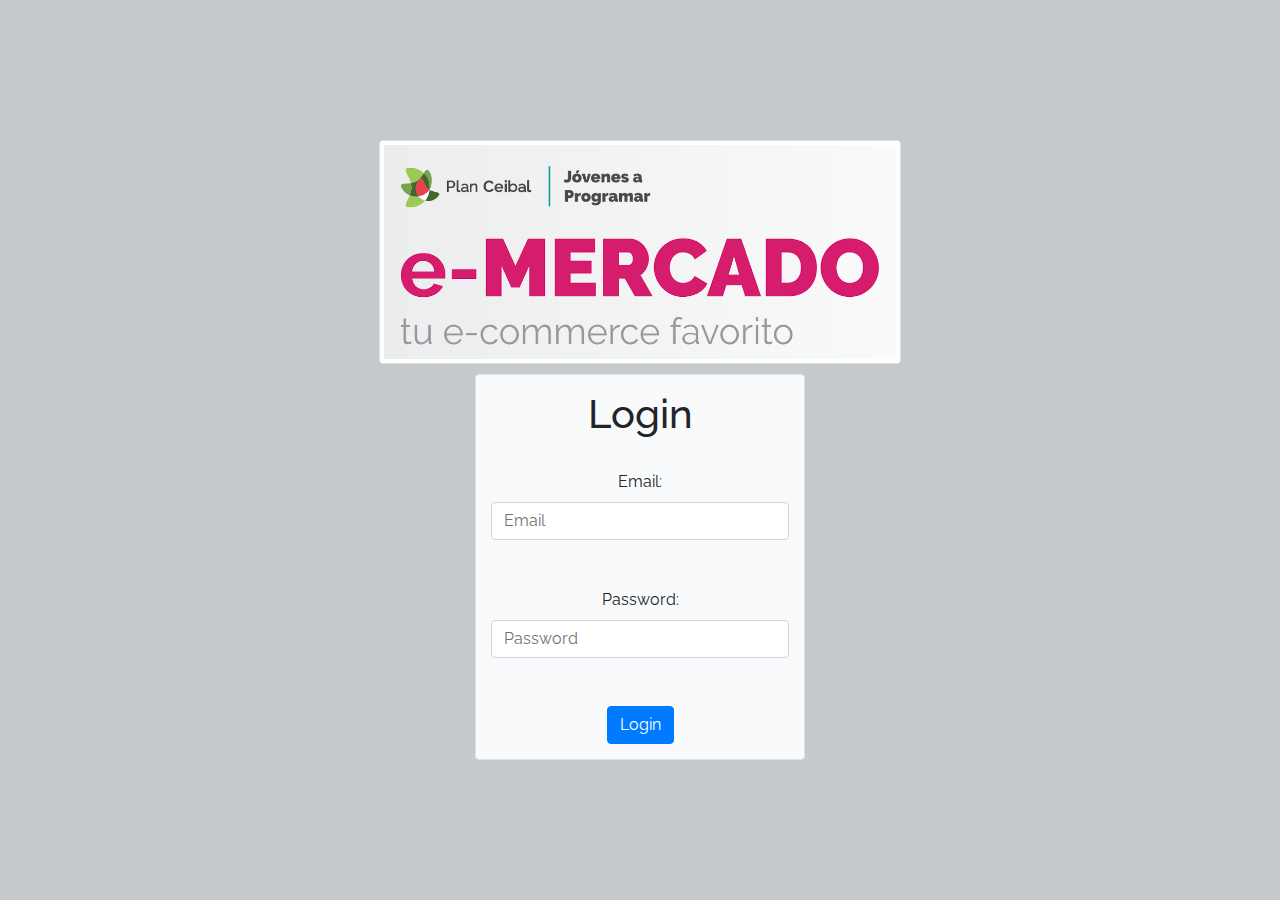
<file: index.html>
<!DOCTYPE html>
<!-- saved from url=(0049)https://getbootstrap.com/docs/4.3/examples/album/ -->
<html lang="en">

<head>
  <meta http-equiv="Content-Type" content="text/html; charset=UTF-8">
  <meta name="viewport" content="width=device-width, initial-scale=1, shrink-to-fit=no">
  <meta name="description" content="">
  <title>eMercado - Todo lo que busques está aquí</title>

  <link rel="canonical" href="https://getbootstrap.com/docs/4.3/examples/album/">
  <link href="https://fonts.googleapis.com/css?family=Raleway:300,300i,400,400i,700,700i,900,900i" rel="stylesheet">
  <!-- Bootstrap core CSS -->
  <link href="css/bootstrap.min.css" rel="stylesheet">
  <link href="css/styles.css" rel="stylesheet">
  <style>
    html,
    body {
      height: 100%;
    }

    body {
      display: -ms-flexbox;
      display: flex;
      -ms-flex-align: center;
      align-items: center;
      padding-top: 40px;
      padding-bottom: 40px;
      background-color: #c5cacc;
    }

    .signin {
      width: 50%;
      max-width: 330px;
      padding: 15px;
      margin: auto;
      background-color: #f9fafc;
    }

    img {
      width: 50%;
      margin: auto;
      margin-bottom: 10px;
    }
  </style>
</head>

<body class="text-center">
  <div class="container p-5">
    <img class="img-thumbnail" src="img/login.png">
    <div class="signin rounded img-thumbnail">

      <h1>Login</h1><br>

      <label for="inputEmail">Email:</label><br>
      <input type="email" class="form-control" id="inputEmail" placeholder="Email"><br><br>

      <label for="inputPassword">Password:</label><br>
      <input type="password" class="form-control" id="inputPassword" placeholder="Password"><br><br>

      <button class="btn btn-primary" id="submitBtn">Login</button>
    </div>
  </div>

  <script src="js/init.js"></script>
  <script src="js/login.js"></script>
</body>

</html>
</file>
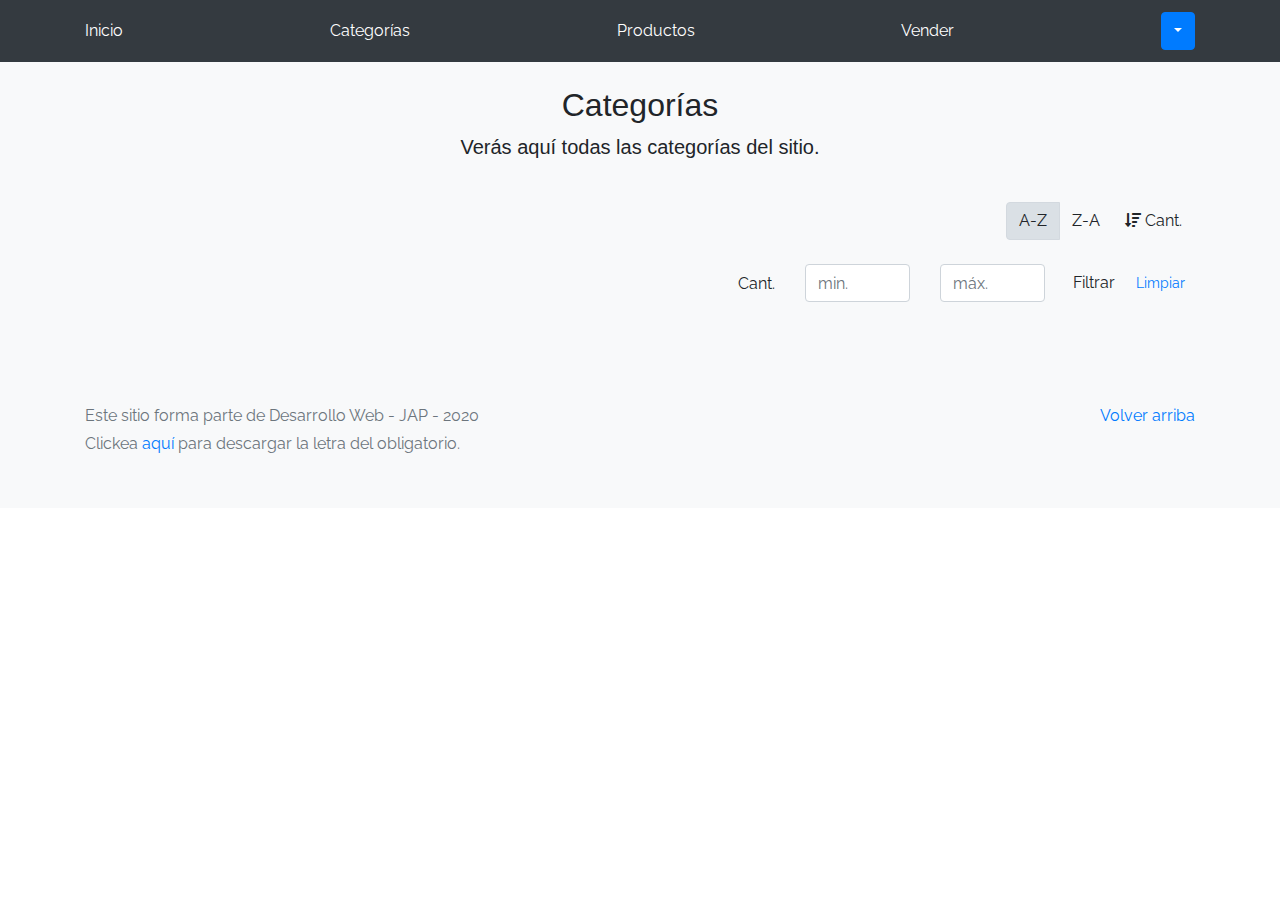
<file: categories.html>
<!DOCTYPE html>
<!-- saved from url=(0049)https://getbootstrap.com/docs/4.3/examples/album/ -->
<html lang="en">

<head>
  <meta http-equiv="Content-Type" content="text/html; charset=UTF-8">
  <meta name="viewport" content="width=device-width, initial-scale=1, shrink-to-fit=no">
  <meta name="description" content="">
  <title>eMercado - Todo lo que busques está aquí</title>

  <link rel="canonical" href="https://getbootstrap.com/docs/4.3/examples/album/">
  <link href="https://fonts.googleapis.com/css?family=Raleway:300,300i,400,400i,700,700i,900,900i" rel="stylesheet">
  <link href="css/font-awesome.min.css" rel="stylesheet">

  <link href="css/bootstrap.min.css" rel="stylesheet">
  <link href="css/styles.css" rel="stylesheet">
</head>

<body>
  <nav class="site-header sticky-top py-1 bg-dark">
    <div class="container d-flex flex-column flex-md-row justify-content-between align-items-center">
      <a class="py-2 d-none d-md-inline-block" href="start.html">Inicio</a>
      <a class="py-2 d-none d-md-inline-block" href="categories.html">Categorías</a>
      <a class="py-2 d-none d-md-inline-block" href="products.html">Productos</a>
      <a class="py-2 d-none d-md-inline-block" href="sell.html">Vender</a>
      <div class="dropdown py-2 d-none d-md-inline-block">
        <button class="btn btn-primary dropdown-toggle" type="button" id="user" data-toggle="dropdown"
          aria-haspopup="true" aria-expanded="false"></button>
        <div class="dropdown-menu" aria-labelledby="dropdownMenuButton">
          <a class="dropdown-item" href="cart.html">Mi carrito</a>
          <a class="dropdown-item" href="my-profile.html">Mi perfil</a>
          <a class="dropdown-item" href="index.html" id="logout">Cerrar sesión</a>
        </div>
      </div>
    </div>
  </nav>
  <main role="main" class="pb-5 bg-light">
    <div class="text-center p-4">
      <h2>Categorías</h2>
      <p class="lead">Verás aquí todas las categorías del sitio.</p>
    </div>
    <div class="container">
      <div class="row">
        <div class="col text-right">
          <div class="btn-group btn-group-toggle mb-4" data-toggle="buttons">
            <label class="btn btn-light active" id="sortAsc">
              <input type="radio" name="options" autocomplete="off" checked>A-Z
            </label>
            <label class="btn btn-light" id="sortDesc">
              <input type="radio" name="options" autocomplete="off">Z-A
            </label>
            <label class="btn btn-light" id="sortByCount">
              <input type="radio" name="options" autocomplete="off"><i class="fas fa-sort-amount-down mr-1"></i>Cant.
            </label>
          </div>
        </div>
      </div>
      <div class="row justify-content-end">
        <div class="col-md-6"></div>
        <div class="col-md-6 col-sm-12 mb-1 container">
          <div class="row container p-0 m-0">
            <div class="col">
              <p class="font-weight-normal text-right my-2">Cant.</p>
            </div>
            <div class="col">
              <input class="form-control" type="number" placeholder="min." id="rangeFilterCountMin">
            </div>
            <div class="col">
              <input class="form-control" type="number" placeholder="máx." id="rangeFilterCountMax">
            </div>
            <div class="col-3 p-0">
              <div class="btn-group" role="group">
                <button class="btn btn-light btn-block" id="rangeFilterCount">Filtrar</button>
                <button class="btn btn-link btn-sm" id="clearRangeFilter">Limpiar</button>
              </div>
            </div>
          </div>
        </div>
      </div>
      <div class="row">
        <div class="list-group" id="cat-list-container">
        </div>
      </div>
    </div>
  </main>
  <footer class="text-muted bg-light">
    <div class="container">
      <p class="float-right">
        <a href="#">Volver arriba</a>
      </p>
      <p>Este sitio forma parte de Desarrollo Web - JAP - 2020</p>
      <p>Clickea <a target="_blank" href="Letra.pdf">aquí</a> para descargar la letra del obligatorio.</p>
    </div>
  </footer>
  <div id="spinner-wrapper">
    <div class="lds-ring">
      <div></div>
      <div></div>
      <div></div>
      <div></div>
    </div>
  </div>
  <script src="js/jquery-3.4.1.min.js"></script>
  <script src="js/bootstrap.bundle.min.js"></script>
  <script src="js/init.js"></script>
  <script src="js/categories.js"></script>
</body>

</html>
</file>
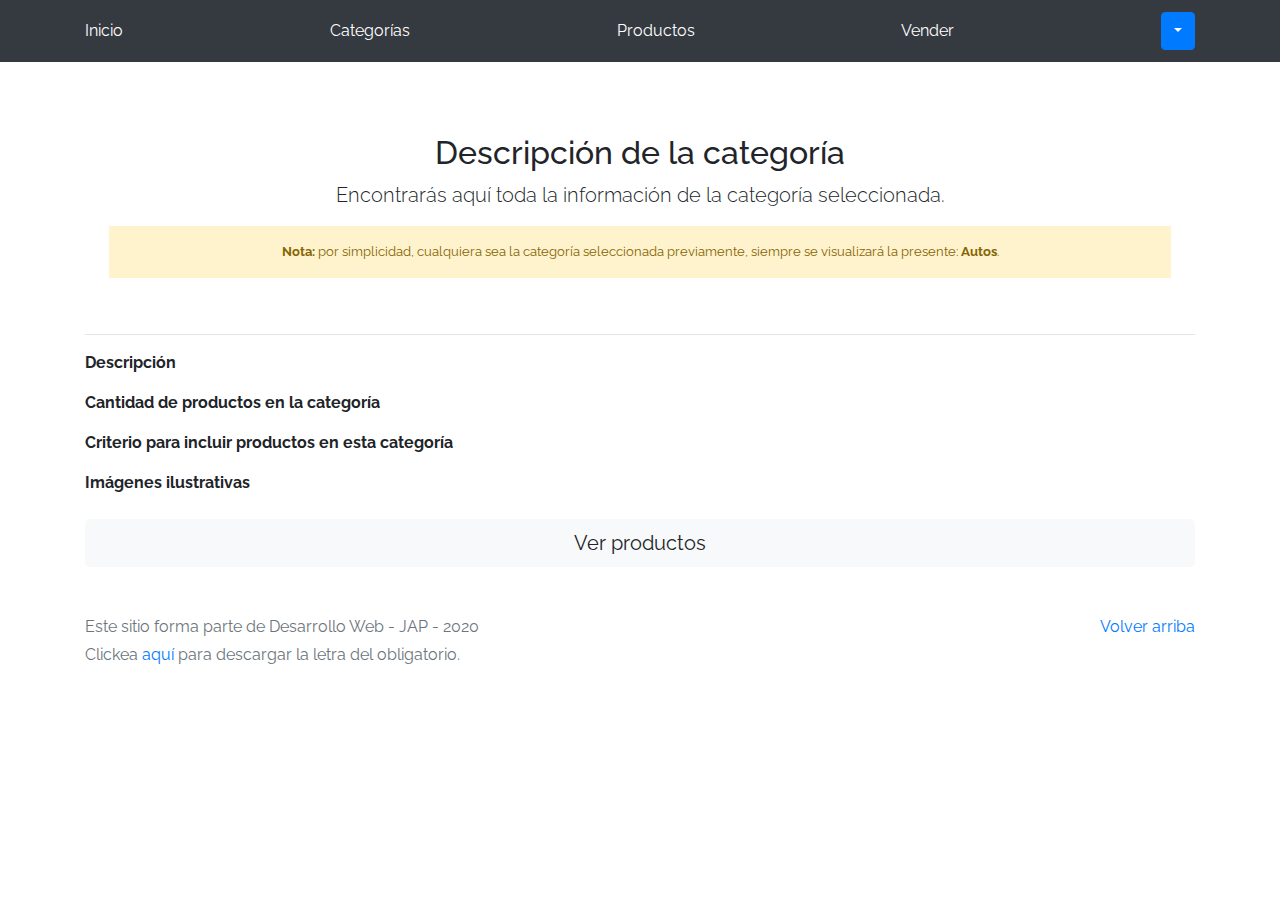
<file: category-info.html>
<!DOCTYPE html>
<!-- saved from url=(0049)https://getbootstrap.com/docs/4.3/examples/album/ -->
<html lang="en">

<head>
  <meta http-equiv="Content-Type" content="text/html; charset=UTF-8">
  <meta name="viewport" content="width=device-width, initial-scale=1, shrink-to-fit=no">
  <meta name="description" content="">
  <title>eMercado - Todo lo que busques está aquí</title>

  <link rel="canonical" href="https://getbootstrap.com/docs/4.3/examples/album/">
  <link href="https://fonts.googleapis.com/css?family=Raleway:300,300i,400,400i,700,700i,900,900i" rel="stylesheet">
  <link href="css/font-awesome.min.css" rel="stylesheet">
  <!-- Bootstrap core CSS -->
  <link href="css/bootstrap.min.css" rel="stylesheet">
  <link href="css/styles.css" rel="stylesheet">
</head>

<body>
  <nav class="site-header sticky-top py-1 bg-dark">
    <div class="container d-flex flex-column flex-md-row justify-content-between align-items-center">
      <a class="py-2 d-none d-md-inline-block" href="start.html">Inicio</a>
      <a class="py-2 d-none d-md-inline-block" href="categories.html">Categorías</a>
      <a class="py-2 d-none d-md-inline-block" href="products.html">Productos</a>
      <a class="py-2 d-none d-md-inline-block" href="sell.html">Vender</a>
      <div class="dropdown py-2 d-none d-md-inline-block">
        <button class="btn btn-primary dropdown-toggle" type="button" id="user" data-toggle="dropdown" aria-haspopup="true" aria-expanded="false"></button>
        <div class="dropdown-menu" aria-labelledby="dropdownMenuButton">
          <a class="dropdown-item" href="cart.html">Mi carrito</a>
          <a class="dropdown-item" href="my-profile.html">Mi perfil</a>
          <a class="dropdown-item" href="index.html" id="logout">Cerrar sesión</a>
        </div>
      </div>
    </div>
  </nav>
  <main role="main">
    <div class="container mt-5">
      <div class="text-center p-4">
        <h2>Descripción de la categoría</h2>
        <p class="lead">Encontrarás aquí toda la información de la categoría seleccionada.</p>
        <p class="small alert-warning py-3"><strong>Nota: </strong>por simplicidad, cualquiera sea la categoría
          seleccionada previamente, siempre se visualizará la presente: <strong>Autos</strong>.</p>
      </div>
      <h3 id="categoryName"></h3>
      <hr class="my-3">
      <dl>
        <dt>Descripción</dt>
        <dd>
          <p id="categoryDescription"></p>
        </dd>

        <dt>Cantidad de productos en la categoría</dt>
        <dd>
          <p id="productCount"></p>
        </dd>

        <dt>Criterio para incluir productos en esta categoría</dt>
        <dd>
          <p id="productCriteria"></p>
        </dd>

        <dt>Imágenes ilustrativas</dt>
        <dd>
          <div class="row text-center text-lg-left pt-2" id="productImagesGallery">
          </div>
        </dd>
      </dl>
      <a type="button" class="btn btn-light btn-lg btn-block" href="products.html">Ver productos</a>
    </div>
  </main>
  <footer class="text-muted">
    <div class="container">
      <p class="float-right">
        <a href="#">Volver arriba</a>
      </p>
      <p>Este sitio forma parte de Desarrollo Web - JAP - 2020</p>
      <p>Clickea <a target="_blank" href="Letra.pdf">aquí</a> para descargar la letra del obligatorio.</p>
    </div>
  </footer>
  <div id="spinner-wrapper">
    <div class="lds-ring">
      <div></div>
      <div></div>
      <div></div>
      <div></div>
    </div>
  </div>
  <script src="js/jquery-3.4.1.min.js"></script>
  <script src="js/bootstrap.bundle.min.js"></script>
  <script src="js/init.js"></script>
  <script src="js/category-info.js"></script>
</body>

</html>
</file>
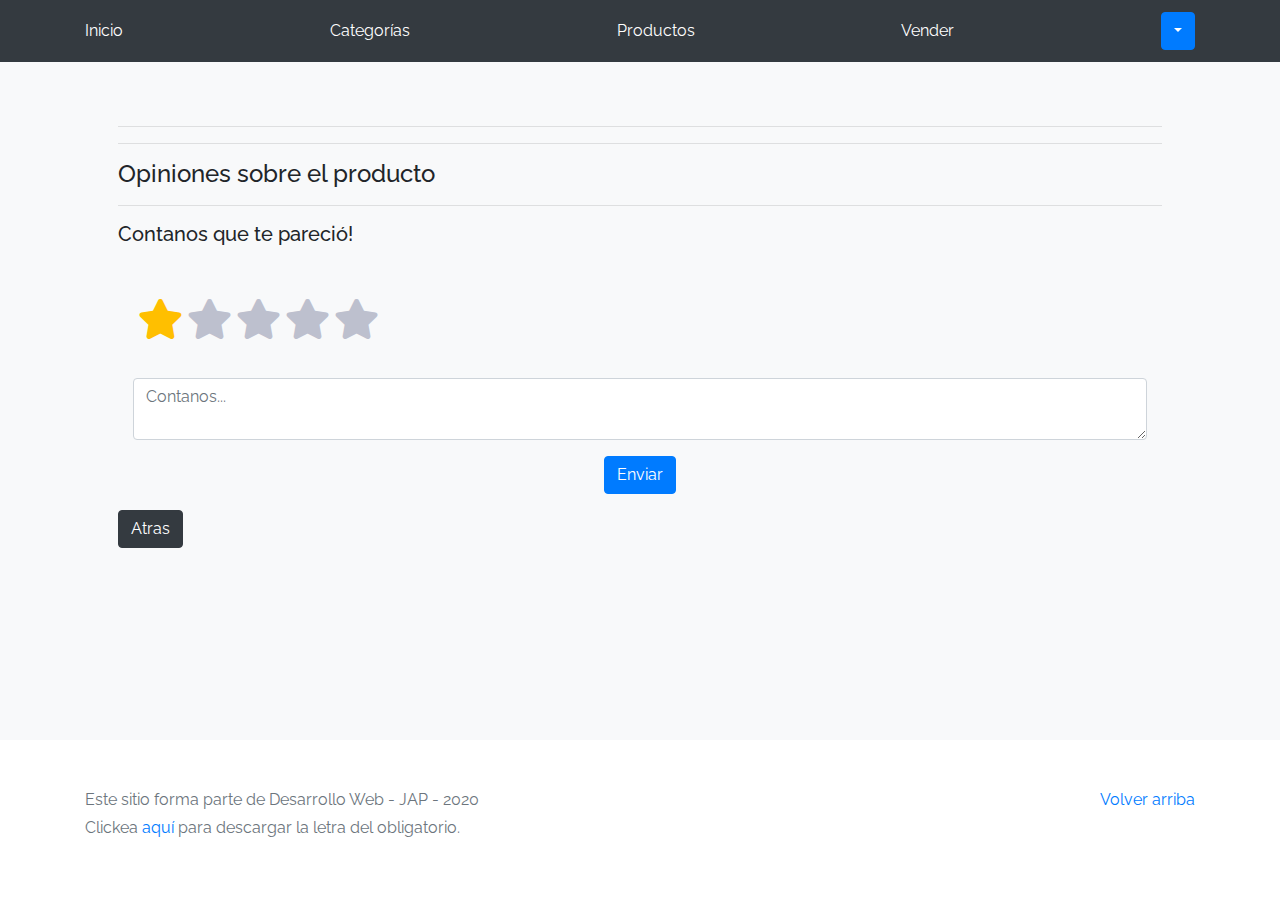
<file: product-info.html>
<!DOCTYPE html>
<!-- saved from url=(0049)https://getbootstrap.com/docs/4.3/examples/album/ -->
<html lang="en">

<head>
  <meta http-equiv="Content-Type" content="text/html; charset=UTF-8">
  <meta name="viewport" content="width=device-width, initial-scale=1, shrink-to-fit=no">
  <meta name="description" content="">
  <title>eMercado - Todo lo que busques está aquí</title>

  <link rel="canonical" href="https://getbootstrap.com/docs/4.3/examples/album/">
  <link href="https://fonts.googleapis.com/css?family=Raleway:300,300i,400,400i,700,700i,900,900i" rel="stylesheet">
  <link href="css/font-awesome.min.css" rel="stylesheet">
  <link href="css/bootstrap.min.css" rel="stylesheet">
  <link href="css/styles.css" rel="stylesheet">
</head>

<body>
  <nav class="site-header sticky-top py-1 bg-dark">
    <div class="container d-flex flex-column flex-md-row justify-content-between align-items-center">
      <a class="py-2 d-none d-md-inline-block" href="start.html">Inicio</a>
      <a class="py-2 d-none d-md-inline-block" href="categories.html">Categorías</a>
      <a class="py-2 d-none d-md-inline-block" href="products.html">Productos</a>
      <a class="py-2 d-none d-md-inline-block" href="sell.html">Vender</a>
      <div class="dropdown py-2 d-none d-md-inline-block">
        <button class="btn btn-primary dropdown-toggle" type="button" id="user" data-toggle="dropdown" aria-haspopup="true" aria-expanded="false"></button>
        <div class="dropdown-menu" aria-labelledby="dropdownMenuButton">
          <a class="dropdown-item" href="cart.html">Mi carrito</a>
          <a class="dropdown-item" href="my-profile.html">Mi perfil</a>
          <a class="dropdown-item" href="index.html" id="logout">Cerrar sesión</a>
        </div>
      </div>
    </div>
  </nav>
  <main role="main" class="pb-5 bg-light">
    <div class="verProducto container p-5">
      <div id="contenido"></div>
      <hr>
      <div id="imagenes" class="img"></div>
      <hr>
      <div id="comentarios">
        <h4>Opiniones sobre el producto</h4>
      </div>
      <hr>
      <div id="nuevoCommentario">
        <h5 class="mb-4">Contanos que te pareció!</h5>
        <div class="star-rating">
          <input id="star-5" type="radio" name="rating" value="5" />
          <label for="star-5" title="5 stars">
            <i class="active fa fa-star"></i>
          </label>
          <input id="star-4" type="radio" name="rating" value="4" />
          <label for="star-4" title="4 stars">
            <i class="active fa fa-star"></i>
          </label>
          <input id="star-3" type="radio" name="rating" value="3" />
          <label for="star-3" title="3 stars">
            <i class="active fa fa-star"></i>
          </label>
          <input id="star-2" type="radio" name="rating" value="2" />
          <label for="star-2" title="2 stars">
            <i class="active fa fa-star"></i>
          </label>
          <input id="star-1" type="radio" name="rating" value="1" checked />
          <label for="star-1" title="1 star">
            <i class="active fa fa-star"></i>
          </label>
        </div>
        <div class="col-lg-12">
          <textarea type="text" class="form-control mb-3" placeholder="Contanos..."
            id="nuevoComentarioTextoID"></textarea>
        </div>
        <div class="text-center">
          <button class="btn btn-primary mb-3" type="submit" id="enviarNuevoComentario">Enviar</button>
        </div>
      </div>
      <a class="btn btn-dark" href="products.html">Atras</a>
    </div>
    <div id="productosRelacionados" class="container p-5">

    </div>
  </main>
  <footer class="text-muted">
    <div class="container">
      <p class="float-right">
        <a href="#">Volver arriba</a>
      </p>
      <p>Este sitio forma parte de Desarrollo Web - JAP - 2020</p>
      <p>Clickea <a target="_blank" href="Letra.pdf">aquí</a> para descargar la letra del obligatorio.</p>
    </div>
  </footer>
  <div id="spinner-wrapper">
    <div class="lds-ring">
      <div></div>
      <div></div>
      <div></div>
      <div></div>
    </div>
  </div>
  <script src="js/jquery-3.4.1.min.js"></script>
  <script src="js/bootstrap.bundle.min.js"></script>
  <script src="js/init.js"></script>
  <script src="js/product-info.js"></script>
</body>

</html>
</file>
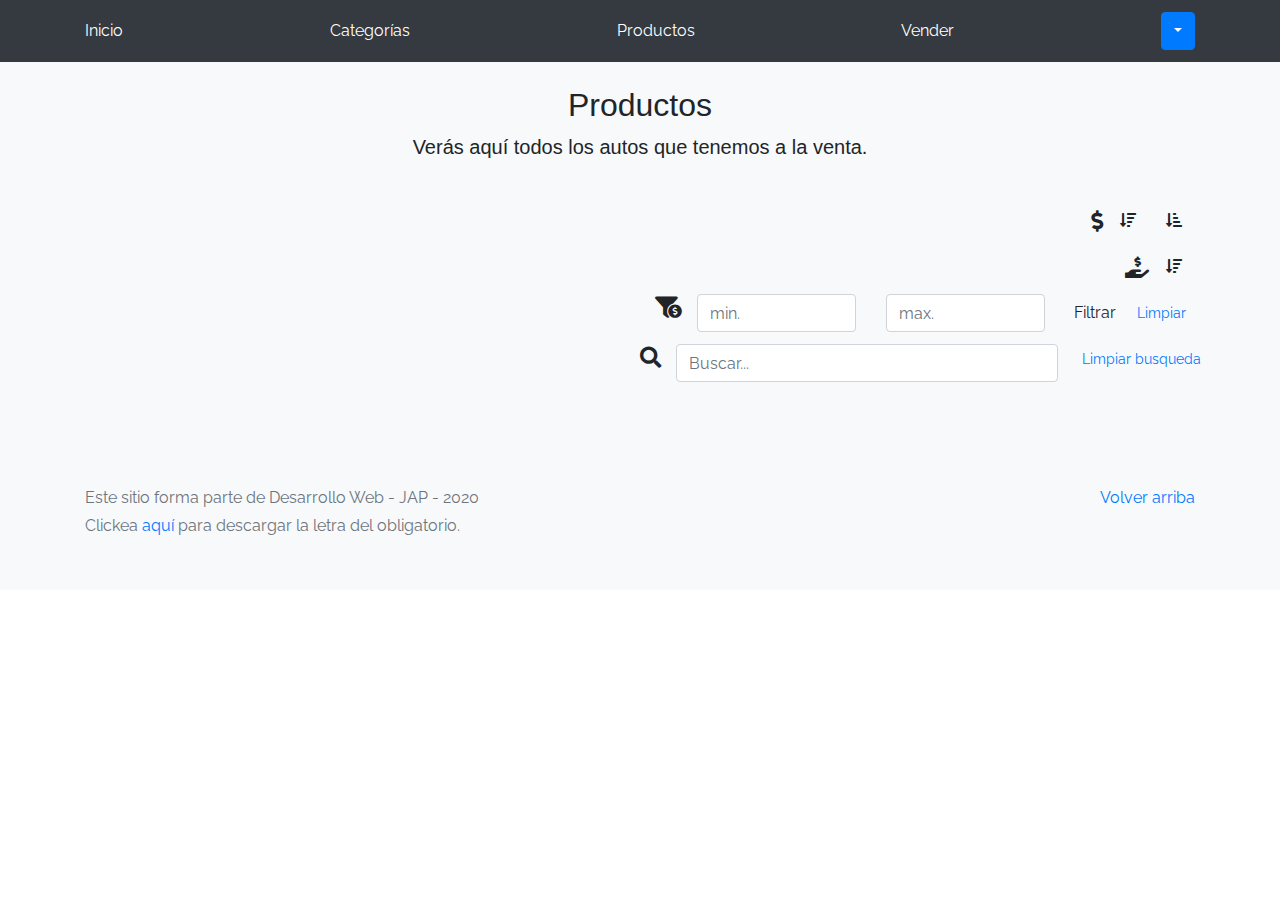
<file: products.html>
<!DOCTYPE html>
<!-- saved from url=(0049)https://getbootstrap.com/docs/4.3/examples/album/ -->
<html lang="en">

<head>
  <meta http-equiv="Content-Type" content="text/html; charset=UTF-8">
  <meta name="viewport" content="width=device-width, initial-scale=1, shrink-to-fit=no">
  <meta name="description" content="">
  <title>eMercado - Todo lo que busques está aquí</title>

  <link rel="canonical" href="https://getbootstrap.com/docs/4.3/examples/album/">
  <link href="https://fonts.googleapis.com/css?family=Raleway:300,300i,400,400i,700,700i,900,900i" rel="stylesheet">
  <link href="css/font-awesome.min.css" rel="stylesheet">
  <link href="css/bootstrap.min.css" rel="stylesheet">
  <link href="css/styles.css" rel="stylesheet">
</head>

<body>
  <nav class="site-header sticky-top py-1 bg-dark">
    <div class="container d-flex flex-column flex-md-row justify-content-between align-items-center">
      <a class="py-2 d-none d-md-inline-block" href="start.html">Inicio</a>
      <a class="py-2 d-none d-md-inline-block" href="categories.html">Categorías</a>
      <a class="py-2 d-none d-md-inline-block" href="products.html">Productos</a>
      <a class="py-2 d-none d-md-inline-block" href="sell.html">Vender</a>
      <div class="dropdown py-2 d-none d-md-inline-block">
        <button class="btn btn-primary dropdown-toggle" type="button" id="user" data-toggle="dropdown" aria-haspopup="true" aria-expanded="false"></button>
        <div class="dropdown-menu" aria-labelledby="dropdownMenuButton">
          <a class="dropdown-item" href="cart.html">Mi carrito</a>
          <a class="dropdown-item" href="my-profile.html">Mi perfil</a>
          <a class="dropdown-item" href="index.html" id="logout">Cerrar sesión</a>
        </div>
      </div>
    </div>
  </nav>
  <main role="main" class="pb-5 bg-light">
    <div class="text-center p-4">
      <h2>Productos</h2>
      <p class="lead">Verás aquí todos los autos que tenemos a la venta.</p>
    </div>
    <div class="container">
      <div class="row mb-2">
        <div class="col text-right">
          <i class="fas fa-dollar-sign fa-lg" title="Ordenar por precio" style=" vertical-align: middle;"></i>
          <button class="btn btn-light" id="sortPreDesc"><i class="fas fa-sort-amount-down"></i></button>
          <button class="btn btn-light" id="sortPreAsc"><i class="fas fa-sort-amount-down-alt"></i></button>
        </div>
      </div>

      <div class="row mb-2">
        <div class="col text-right">
          <i class="fas fa-hand-holding-usd fa-lg" title="Ordenar por vendidos" style=" vertical-align: middle;"></i>
          <button class="btn btn-light" id="sortReleDesc"><i class="fas fa-sort-amount-down"></i></button>
        </div>
      </div>

      <div class="row mb-2">
        <div class="col-md-6">

        </div>
        <div class="col-md-6 col-sm-12 mb-1 container">
          <div class="row container p-0 m-0 text-right">
            <div>
              <i class="fas fa-funnel-dollar fa-lg" title="Filtrar por precio" style=" vertical-align: middle;"></i>
            </div>
            <div class="col">
              <input type="number" class="form-control" placeholder="min." id="rango-min">
            </div>
            <div class="col">
              <input type="number" class="form-control" placeholder="max." id="rango-max">
            </div>
            <div class="col-3 p-0">
              <div class="btn-group" role="group">
                <button class="btn btn-light btn-block" id="filtrar">Filtrar</button>
                <button class="btn btn-link btn-sm" id="limpiar">Limpiar</button>
              </div>
            </div>
          </div>
        </div>
      </div>

      <div class="row mb-2 text-right">
        <div class="col-md-6">
        </div>
        <div>
          <i class="fas fa-search fa-lg" title="Buscar" style=" vertical-align: middle;"></i>
        </div>
        <div class="col">
          <input type="text" class="form-control" placeholder="Buscar..." id="buscador">
        </div>
        <div>
          <button class="btn btn-link btn-sm" id="limpBusc">Limpiar busqueda</button>
        </div>
      </div>

      <div class="row">
        <div id="productsDiv" class="list-group"></div>
      </div>

  </main>
  <footer class="text-muted bg-light">
    <div class="container">
      <p class="float-right">
        <a href="#">Volver arriba</a>
      </p>
      <p>Este sitio forma parte de Desarrollo Web - JAP - 2020</p>
      <p>Clickea <a target="_blank" href="Letra.pdf">aquí</a> para descargar la letra del obligatorio.</p>
    </div>
  </footer>
  <div id="spinner-wrapper">
    <div class="lds-ring">
      <div></div>
      <div></div>
      <div></div>
      <div></div>
    </div>
  </div>
  <script src="js/jquery-3.4.1.min.js"></script>
  <script src="js/bootstrap.bundle.min.js"></script>
  <script src="js/init.js"></script>
  <script src="js/products.js"></script>
</body>

</html>
</file>
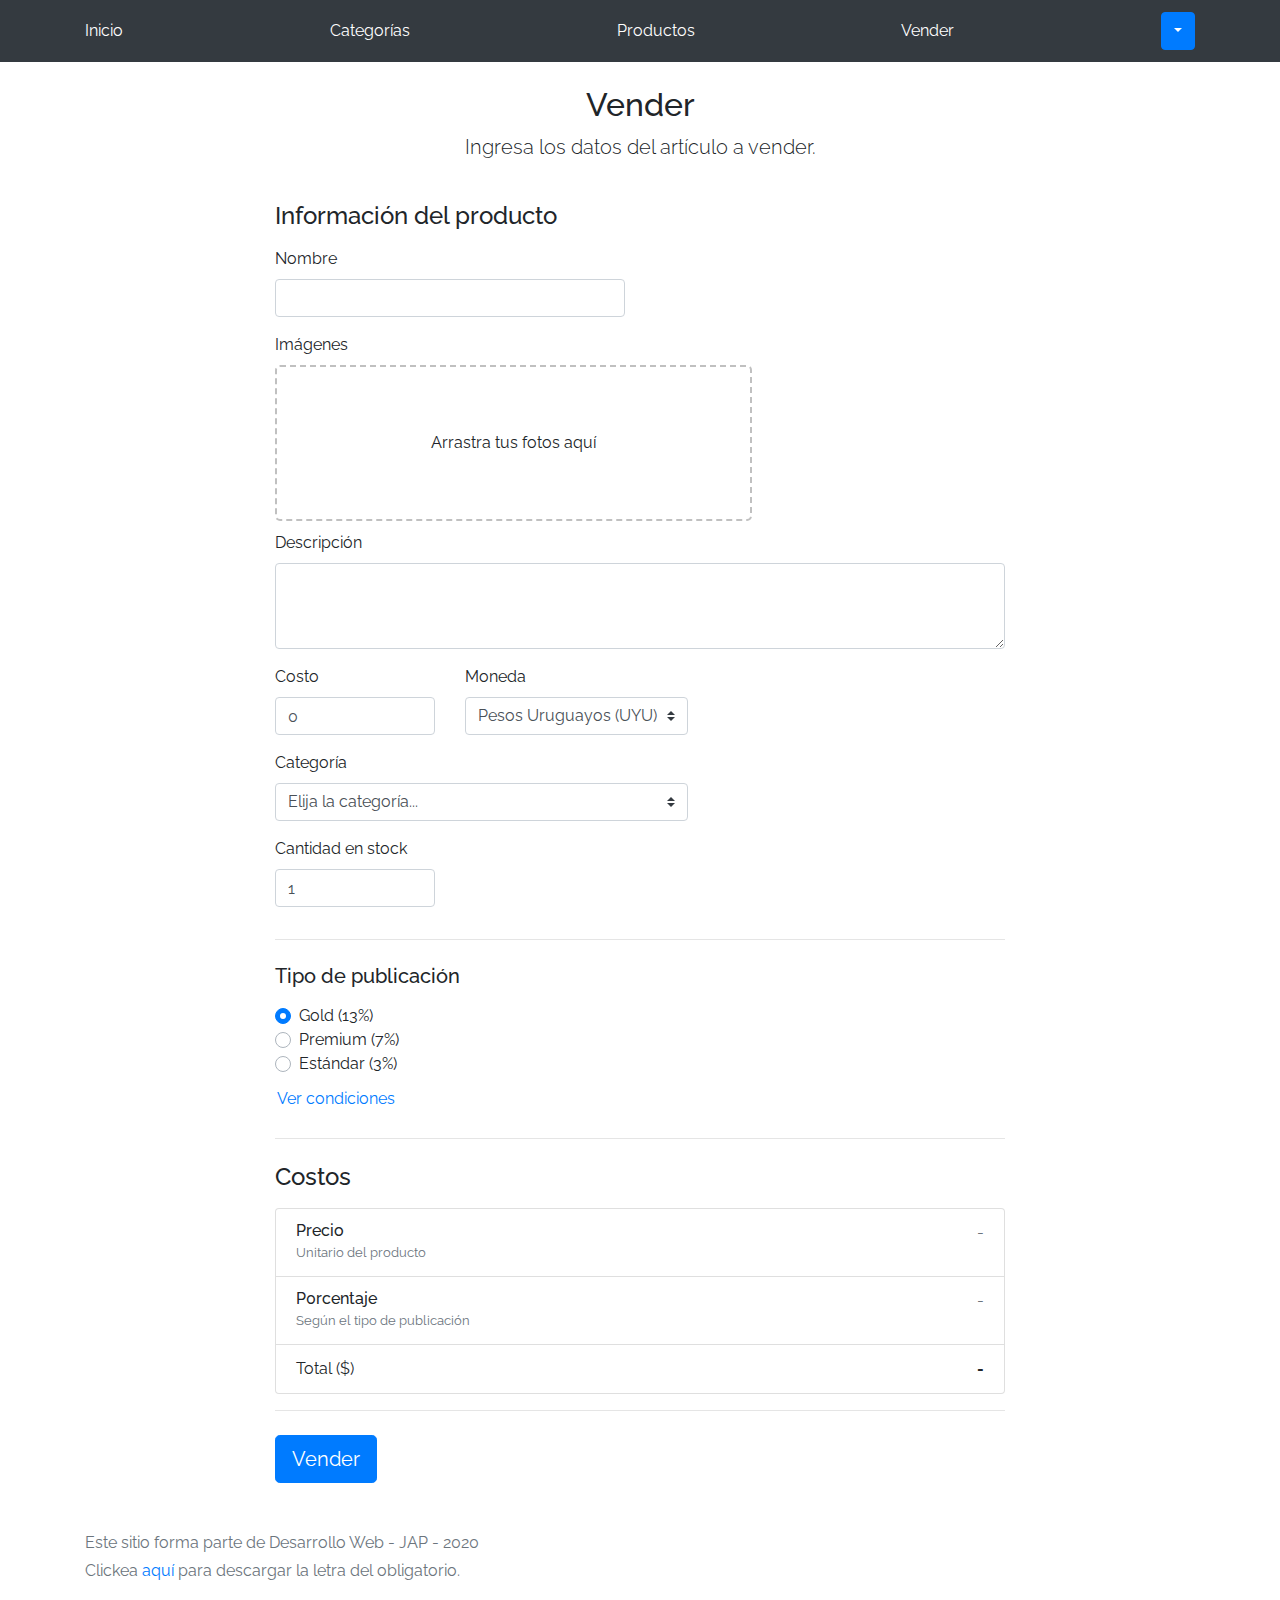
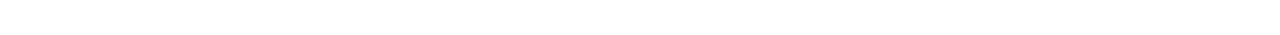
<file: sell.html>
<!DOCTYPE html>
<!-- saved from url=(0049)https://getbootstrap.com/docs/4.3/examples/album/ -->
<html lang="en"><head><meta http-equiv="Content-Type" content="text/html; charset=UTF-8">
    
    <meta name="viewport" content="width=device-width, initial-scale=1, shrink-to-fit=no">
    <meta name="description" content="">
    <title>eMercado - Todo lo que busques está aquí</title>

    <link rel="canonical" href="https://getbootstrap.com/docs/4.3/examples/album/">
    <link href="https://fonts.googleapis.com/css?family=Raleway:300,300i,400,400i,700,700i,900,900i" rel="stylesheet">
    <link href="css/font-awesome.min.css" rel="stylesheet">

    <style>
      .bd-placeholder-img {
        font-size: 1.125rem;
        text-anchor: middle;
        -webkit-user-select: none;
        -moz-user-select: none;
        -ms-user-select: none;
        user-select: none;
      }

      @media (min-width: 768px) {
        .bd-placeholder-img-lg {
          font-size: 3.5rem;
        }
      }
    </style>
    <link href="css/bootstrap.min.css" rel="stylesheet">
    <link href="css/styles.css" rel="stylesheet">
    <link href="css/dropzone.css" rel="stylesheet">
  </head>
  <body>
    <nav class="site-header sticky-top py-1 bg-dark">
      <div class="container d-flex flex-column flex-md-row justify-content-between align-items-center">
        <a class="py-2 d-none d-md-inline-block" href="start.html">Inicio</a>
        <a class="py-2 d-none d-md-inline-block" href="categories.html">Categorías</a>
        <a class="py-2 d-none d-md-inline-block" href="products.html">Productos</a>
        <a class="py-2 d-none d-md-inline-block" href="sell.html">Vender</a>
        <div class="dropdown py-2 d-none d-md-inline-block">
          <button class="btn btn-primary dropdown-toggle" type="button" id="user" data-toggle="dropdown" aria-haspopup="true" aria-expanded="false"></button>
          <div class="dropdown-menu" aria-labelledby="dropdownMenuButton">
            <a class="dropdown-item" href="cart.html">Mi carrito</a>
            <a class="dropdown-item" href="my-profile.html">Mi perfil</a>
            <a class="dropdown-item" href="index.html" id="logout">Cerrar sesión</a>
          </div>
        </div>
      </div>
    </nav>
      <div class="container">
        <div class="text-center p-4">
          <h2>Vender</h2>
          <p class="lead">Ingresa los datos del artículo a vender.</p>
        </div>
        <div class="row justify-content-md-center">
          <div class="col-md-8 order-md-1">
            <h4 class="mb-3">Información del producto</h4>
            <form class="needs-validation" id="sell-info">
              <div class="row">
                <div class="col-md-6 mb-3">
                  <label for="productName">Nombre</label>
                  <input type="text" class="form-control" id="productName" placeholder="" value="" >
                  <div class="invalid-feedback">
                    Ingresa un nombre
                  </div>
                </div>
              </div>
              <div class="row">
                <div class="col-md-8 order-md-1">
                    <label for="zip">Imágenes</label>
                    <div class="needsclick dz-clickable" id="file-upload">
                      <div class="dz-message needsclick">
                        Arrastra tus fotos aquí<br>
                      </div>
                    </div>
                </div>
              </div>
              <div class="row">
                  <div class="col-md-12 mb-3">
                      <label for="productDescription">Descripción</label>
                      <textarea class="form-control" id="productDescription" rows="3"></textarea>
                  </div>
                </div>
              <div class="row">
                <div class="col-md-3 mb-3">
                  <label for="zip">Costo</label>
                  <input type="number" class="form-control" id="productCostInput" placeholder="" required="" value="0" min="0">
                  <div class="invalid-feedback">
                    El costo debe ser mayor que 0.
                  </div>
                </div>
                <div class="col-md-4 mb-3">
                    <label for="state">Moneda</label>
                    <select class="custom-select d-block w-100" id="productCurrency" required="">
                      <option selected>Pesos Uruguayos (UYU)</option>
                      <option>Dólares (USD)</option>
                    </select>
                    <div class="invalid-feedback">
                      Ingresa una categoría válida.
                    </div>
                  </div>
              </div>
              <div class="row">
                  <div class="col-md-7 mb-3">
                  <label for="state">Categoría</label>
                  <select class="custom-select d-block w-100" id="productCategory">
                    <option value="">Elija la categoría...</option>
                    <option>Autos</option>
                    <option>Juguetes</option>
                    <option>Muebles</option>
                    <option>Herramientas</option>
                    <option>Computadoras</option>
                    <option>Vestimenta</option>
                  </select>
                  <div class="invalid-feedback">
                    Por favor ingresa una categoría válida.
                  </div>
                </div>
              </div>
              <div class="row">
                  <div class="col-md-3 mb-3">
                    <label for="productCountInput">Cantidad en stock</label>
                    <input type="number" class="form-control" id="productCountInput" placeholder="" required="" value="1" min="0">
                    <div class="invalid-feedback">
                      La cantidad es requerida.
                    </div>
                  </div>
                </div>
              <hr class="mb-4">
              <h5 class="mb-3">Tipo de publicación</h5>
              <div class="d-block my-3">
                <div class="custom-control custom-radio">
                  <input id="goldradio" name="publicationType" type="radio" class="custom-control-input" checked="" required="">
                  <label class="custom-control-label" for="goldradio">Gold (13%)</label>
                </div>
                <div class="custom-control custom-radio">
                  <input id="premiumradio" name="publicationType" type="radio" class="custom-control-input" required="">
                  <label class="custom-control-label" for="premiumradio">Premium (7%)</label>
                </div>
                <div class="custom-control custom-radio">
                  <input id="standardradio" name="publicationType" type="radio" class="custom-control-input" required="">
                  <label class="custom-control-label" for="standardradio">Estándar (3%)</label>
                </div>
                <div class="row">
                  <button type="button" class="m-1 btn btn-link" data-toggle="modal" data-target="#contidionsModal">Ver condiciones</button>
                </div>
              </div>
              <hr class="mb-4">
              <h4 class="mb-3">Costos</h4>
              <ul class="list-group mb-3">
                  <li class="list-group-item d-flex justify-content-between lh-condensed">
                    <div>
                      <h6 class="my-0">Precio</h6>
                      <small class="text-muted">Unitario del producto</small>
                    </div>
                    <span class="text-muted" id="productCostText">-</span>
                  </li>
                  <li class="list-group-item d-flex justify-content-between lh-condensed">
                    <div>
                      <h6 class="my-0">P0rcentaje</h6>
                      <small class="text-muted">Según el tipo de publicación</small>
                    </div>
                    <span class="text-muted" id="comissionText">-</span>
                  </li>
                  <li class="list-group-item d-flex justify-content-between">
                    <span>Total ($)</span>
                    <strong id="totalCostText">-</strong>
                  </li>
                </ul>
              <hr class="mb-4">
              <button class="btn btn-primary btn-lg" type="submit">Vender</button>
            </form>
          </div>
        </div>
      </div>
      <footer class="text-muted">
        <div class="container">
            <p>Este sitio forma parte de Desarrollo Web - JAP - 2020</p>
            <p>Clickea <a target="_blank" href="Letra.pdf">aquí</a> para descargar la letra del obligatorio.</p>
        </div>
      </footer>
      <div class="alert fade" role="alert" id="alertResult">
          <span id="resultSpan"></span>
          <button type="button" class="close" data-dismiss="alert" aria-label="Close">
              <span aria-hidden="true">&times;</span>
          </button>
      </div>

      <div class="modal fade" tabindex="-1" role="dialog" id="contidionsModal">
        <div class="modal-dialog" role="document">
          <div class="modal-content">
            <div class="modal-header">
              <h5 class="modal-title">Condiciones de publicación</h5>
              <button type="button" class="close" data-dismiss="modal" aria-label="Close">
                <span aria-hidden="true">&times;</span>
              </button>
            </div>
            <div class="modal-body">
              <div class="container">
                  <div class="row">
                      <h5 class="text-warning">Gold (13%)</h5>
                      <p class="muted text-justify">Tu producto se verá de forma promocionada en portada, además de las condiciones de Premium y Estándar.</p>
                  </div>
                  <hr>
                  <div class="row">
                      <h5 class="text-primary">Stándar (7%)</h5>
                      <p class="muted text-justify">Se mostrará el producto en los primeros lugares de resultados de búsqueda, así cómo cuando se ingrese a la categoría que pertenezca.</p>
                  </div>
                  <hr>
                  <div class="row">
                      <h5 class="text-secondary">Estándar (3%)</h5>
                      <p class="muted text-justify">El producto se listará en la categoría correspondiente, así como en los resultados de búsquedas que coincidan con las palabras claves en el nombre.</p>
                  </div>
              </div>
            </div>
            <div class="modal-footer">
              <button type="button" class="btn btn-primary" data-dismiss="modal">Cerrar</button>
            </div>
          </div>
        </div>
      </div>
      <div id="spinner-wrapper"><div class="lds-ring"><div></div><div></div><div></div><div></div></div></div>
      <script src="js/jquery-3.4.1.min.js"></script>
      <script src="js/bootstrap.bundle.min.js"></script>
      <script src="js/dropzone.js"></script>
      <script src="js/init.js"></script>
      <script src="js/sell.js"></script>
    </body>
</html>
</file>
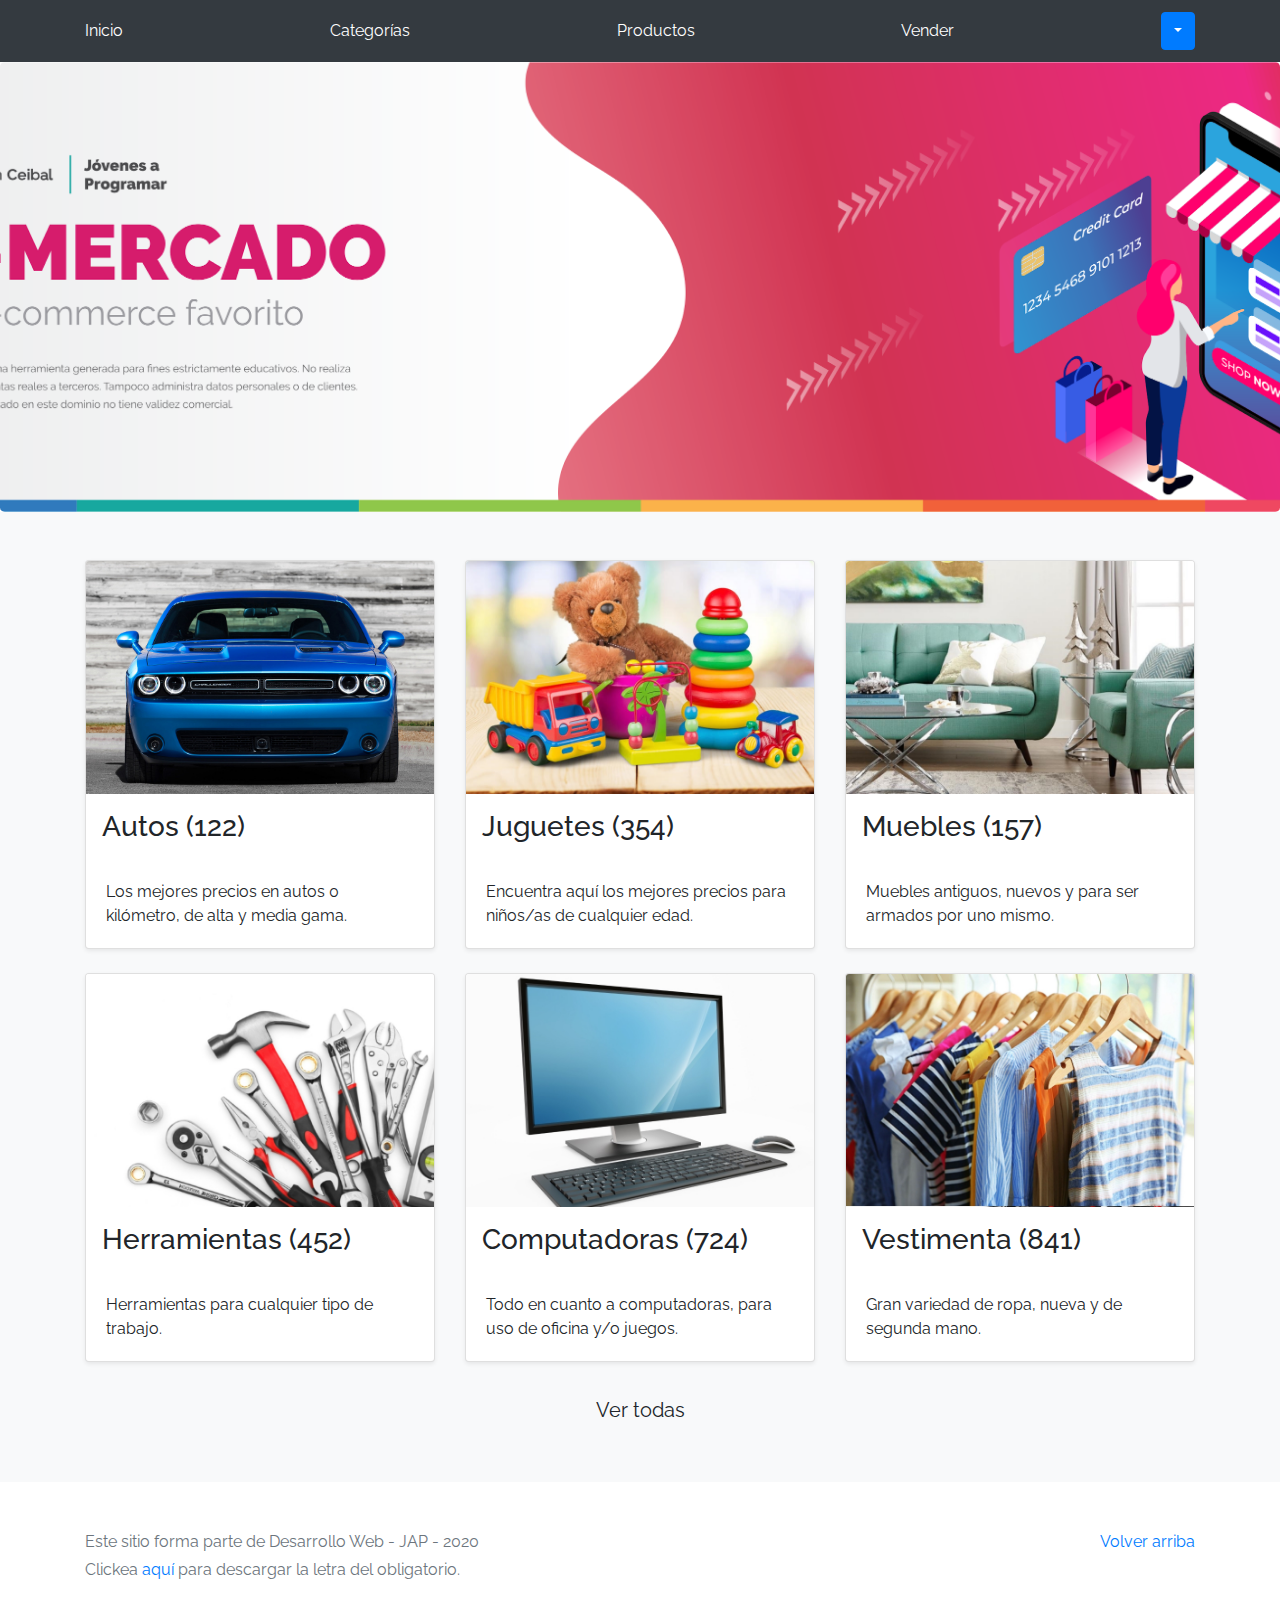
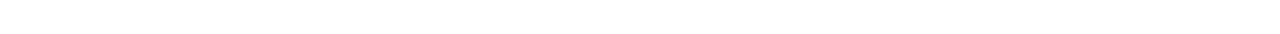
<file: start.html>
<!DOCTYPE html>
<!-- saved from url=(0049)https://getbootstrap.com/docs/4.3/examples/album/ -->
<html lang="en">
  <head>
    <meta http-equiv="Content-Type" content="text/html; charset=UTF-8">
    <meta name="viewport" content="width=device-width, initial-scale=1, shrink-to-fit=no">
    <meta name="description" content="">
    <title>eMercado - Todo lo que busques está aquí</title>

    <link rel="canonical" href="https://getbootstrap.com/docs/4.3/examples/album/">
    <link href="https://fonts.googleapis.com/css?family=Raleway:300,300i,400,400i,700,700i,900,900i" rel="stylesheet">
    <link href="css/font-awesome.min.css" rel="stylesheet">
    <!-- Bootstrap core CSS -->
    <link href="css/bootstrap.min.css" rel="stylesheet">
    <link href="css/styles.css" rel="stylesheet">
  </head>
  <body>
    <nav class="site-header sticky-top py-1 bg-dark">
      <div class="container d-flex flex-column flex-md-row justify-content-between align-items-center">
        <a class="py-2 d-none d-md-inline-block" href="start.html">Inicio</a>
        <a class="py-2 d-none d-md-inline-block" href="categories.html">Categorías</a>
        <a class="py-2 d-none d-md-inline-block" href="products.html">Productos</a>
        <a class="py-2 d-none d-md-inline-block" href="sell.html">Vender</a>
        <div class="dropdown py-2 d-none d-md-inline-block">
          <button class="btn btn-primary dropdown-toggle" type="button" id="user" data-toggle="dropdown" aria-haspopup="true" aria-expanded="false"></button>
          <div class="dropdown-menu" aria-labelledby="dropdownMenuButton">
            <a class="dropdown-item" href="cart.html">Mi carrito</a>
            <a class="dropdown-item" href="my-profile.html">Mi perfil</a>
            <a class="dropdown-item" href="index.html" id="logout">Cerrar sesión</a>
          </div>
        </div>
      </div>
    </nav>
    <main role="main">
      <section class="jumbotron text-center">
        <div class="m-5">
          <h1></h1>
        </div>
      </section>
      <div class="album py-5 bg-light">
        <div class="container">
          <div class="row">
            <div class="col-md-4">
              <a href="categories.html" class="card mb-4 shadow-sm custom-card">
                <img class="bd-placeholder-img card-img-top"  src="img/cat1.jpg">
                <h3 class="m-3">Autos (122)</h3>
                <div class="card-body">
                  <p class="card-text">Los mejores precios en autos 0 kilómetro, de alta y media gama.</p>
                </div>
              </a>
            </div>
            <div class="col-md-4">
                <a href="categories.html" class="card mb-4 shadow-sm custom-card">
                  <img class="bd-placeholder-img card-img-top" src="img/cat2.jpg">
                  <h3 class="m-3">Juguetes (354)</h3>
                  <div class="card-body">
                    <p class="card-text">Encuentra aquí los mejores precios para niños/as de cualquier edad.</p>
                  </div>
                </a>
            </div>
            <div class="col-md-4">
                <a href="categories.html" class="card mb-4 shadow-sm custom-card">
                  <img class="bd-placeholder-img card-img-top" src="img/cat3.jpg">
                  <h3 class="m-3">Muebles (157)</h3>
                  <div class="card-body">
                    <p class="card-text">Muebles antiguos, nuevos y para ser armados por uno mismo.</p>
                  </div>
                </a>
            </div>
            <div class="col-md-4">
                <a href="categories.html" class="card mb-4 shadow-sm custom-card">
                  <img class="bd-placeholder-img card-img-top" src="img/cat4.jpg">
                  <h3 class="m-3">Herramientas (452)</h3>
                  <div class="card-body">
                    <p class="card-text">Herramientas para cualquier tipo de trabajo.</p>
                  </div>
                </a>
            </div>
            <div class="col-md-4">
                <a href="categories.html" class="card mb-4 shadow-sm custom-card">
                  <img class="bd-placeholder-img card-img-top" src="img/cat5.jpg">
                  <h3 class="m-3">Computadoras (724)</h3>
                  <div class="card-body">
                    <p class="card-text">Todo en cuanto a computadoras, para uso de oficina y/o juegos.</p>
                  </div>
                </a>
            </div>
            <div class="col-md-4">
                <a href="categories.html" class="card mb-4 shadow-sm custom-card">
                  <img class="bd-placeholder-img card-img-top" src="img/cat6.jpg">
                  <h3 class="m-3">Vestimenta (841)</h3>
                  <div class="card-body">
                    <p class="card-text">Gran variedad de ropa, nueva y de segunda mano.</p>
                  </div>
                </a>
            </div>
          </div>
          <div class="row">
              <a type="button" class="btn btn-light btn-lg btn-block" href="categories.html">Ver todas</a>
          </div>
        </div>
      </div>
    </main>
    <footer class="text-muted">
      <div class="container">
        <p class="float-right">
          <a href="#">Volver arriba</a>
        </p>
        <p>Este sitio forma parte de Desarrollo Web - JAP - 2020</p>
        <p>Clickea <a target="_blank" href="Letra.pdf">aquí</a> para descargar la letra del obligatorio.</p>
      </div>
    </footer>
    <script src="js/jquery-3.4.1.min.js"></script>
    <script src="js/bootstrap.bundle.min.js"></script>
    <script src="js/init.js"></script>
  </body>
</html>
</file>
<file: css/styles.css>
.jumbotron, .card-body, .container, .site-header{
    font-family: 'Raleway', serif !important;
}

.jumbotron .display-4{
    font-weight: bold;
}

.jumbotron {
  height: 50vh;
  padding: 5em inherit;
  margin-bottom: 0;
  background-color: #53C0FB;
  background: url('../img/cover_back.png');
  background-size: cover;
  background-position: center;
  background-repeat: no-repeat;
  color: black;
  font-weight: bold;
}

@media (min-width: 768px) {
  .jumbotron {
    padding-top: 6rem;
    padding-bottom: 6rem;
  }
}

.jumbotron p:last-child {
  margin-bottom: 0;
}

.jumbotron-heading {
  font-weight: 300;
}

.jumbotron .container {
  max-width: 40rem;
  background-color: rgba(255, 255, 255, 0.5);
  border-radius: 10px;
  text-shadow: 1px 1px 2px grey;
}

.jumbotron .lead{
  font-size: 38px;
}

footer {
  padding-top: 3rem;
  padding-bottom: 3rem;
}

footer p {
  margin-bottom: .25rem;
}

.site-header a {
  color: white;
  transition: ease-in-out color .15s;
}

.light-text {
  color: white;
}

.site-header .dropdown-menu a {
  color: black;
}

.dropzone{
  border: 2px dashed #0087F7;
  border-radius: 5px;
  background: white;
}

.alert{
  position: fixed;
  top:80px;
  width: 50%;
  left: 50%;
  transform: translate(-50%, 0);
}

.lds-ring {
  display: inline-block;
  position: relative;
  width: 64px;
  height: 64px;
  top:50%;
  left: 50%;
}
.lds-ring div {
  box-sizing: border-box;
  display: block;
  position: absolute;
  width: 51px;
  height: 51px;
  margin: 6px;
  border: 6px solid #fff;
  border-radius: 50%;
  animation: lds-ring 1.2s cubic-bezier(0.5, 0, 0.5, 1) infinite;
  border-color: #fff transparent transparent transparent;
}
.lds-ring div:nth-child(1) {
  animation-delay: -0.45s;
}
.lds-ring div:nth-child(2) {
  animation-delay: -0.3s;
}
.lds-ring div:nth-child(3) {
  animation-delay: -0.15s;
}
@keyframes lds-ring {
  0% {
    transform: rotate(0deg);
  }
  100% {
    transform: rotate(360deg);
  }
}

#spinner-wrapper{
  position: fixed;
  background-color: rgba(0,0,0,0.5);
  width:100%;
  height: 100%;
  top:0;
  left:0;
  z-index: 1021;
  display: none;
}

a.custom-card,
a.custom-card:hover {
  color: inherit;
  text-decoration: inherit;
}

.checked, 
.fa-star-half-alt,
.fa-star-half, 
.far.fa-star {
  color: orange;
}

.site-header #user{
  color: white;
}

.star-rating {
  direction: rtl;
  display: inline-block;
  padding: 20px;
}

.star-rating input[type=radio] {
  display: none;
}

.star-rating label{
  color: rgb(189, 192, 206);
  font-size: 40px;
  padding: 0;
  cursor: pointer;
}

.star-rating label:hover,
.star-rating label:hover~label,
.star-rating input[type=radio]:checked~label {
  color: #ffbf00;
}

.productScore {
  font-size: 3.5rem;
  vertical-align: bottom;
}

.productScoreStars{
  font-size: 2rem;
}

.starAndPromedio, .scoreStarAndPromedio{
  display: inline-block;
}

.shadow-sm:hover {
  box-shadow: 0 .125rem .25rem .25rem rgba(0,0,0,.15) !important;
}

.avatar {
  vertical-align: middle;
  width: 100px;
  height: 100px;
  border-radius: 50%;
}

.alertFix {
  position: relative;
  top: 0px;
  width: 100%;
  left: 0px;
  transform: translate(0%, 0);
}
</file>
<file: css/dropzone.css>
.dropzone, .dropzone * {
  box-sizing: border-box; }

.dropzone {
  position: relative; }
  .dropzone .dz-preview {
    position: relative;
    display: inline-block;
    width: 120px;
    margin: 0.5em; }
    .dropzone .dz-preview .dz-progress {
      display: block;
      height: 15px;
      border: 1px solid #aaa; }
      .dropzone .dz-preview .dz-progress .dz-upload {
        display: block;
        height: 100%;
        width: 0;
        background: green; }
    .dropzone .dz-preview .dz-error-message {
      color: red;
      display: none; }
    .dropzone .dz-preview.dz-error .dz-error-message, .dropzone .dz-preview.dz-error .dz-error-mark {
      display: block; }
    .dropzone .dz-preview.dz-success .dz-success-mark {
      display: block; }
    .dropzone .dz-preview .dz-error-mark, .dropzone .dz-preview .dz-success-mark {
      position: absolute;
      display: none;
      left: 30px;
      top: 30px;
      width: 54px;
      height: 58px;
      left: 50%;
      margin-left: -27px; }

@-webkit-keyframes passing-through {
  0% {
    opacity: 0;
    -webkit-transform: translateY(40px);
    -moz-transform: translateY(40px);
    -ms-transform: translateY(40px);
    -o-transform: translateY(40px);
    transform: translateY(40px); }
  30%, 70% {
    opacity: 1;
    -webkit-transform: translateY(0px);
    -moz-transform: translateY(0px);
    -ms-transform: translateY(0px);
    -o-transform: translateY(0px);
    transform: translateY(0px); }
  100% {
    opacity: 0;
    -webkit-transform: translateY(-40px);
    -moz-transform: translateY(-40px);
    -ms-transform: translateY(-40px);
    -o-transform: translateY(-40px);
    transform: translateY(-40px); } }
@-moz-keyframes passing-through {
  0% {
    opacity: 0;
    -webkit-transform: translateY(40px);
    -moz-transform: translateY(40px);
    -ms-transform: translateY(40px);
    -o-transform: translateY(40px);
    transform: translateY(40px); }
  30%, 70% {
    opacity: 1;
    -webkit-transform: translateY(0px);
    -moz-transform: translateY(0px);
    -ms-transform: translateY(0px);
    -o-transform: translateY(0px);
    transform: translateY(0px); }
  100% {
    opacity: 0;
    -webkit-transform: translateY(-40px);
    -moz-transform: translateY(-40px);
    -ms-transform: translateY(-40px);
    -o-transform: translateY(-40px);
    transform: translateY(-40px); } }
@keyframes passing-through {
  0% {
    opacity: 0;
    -webkit-transform: translateY(40px);
    -moz-transform: translateY(40px);
    -ms-transform: translateY(40px);
    -o-transform: translateY(40px);
    transform: translateY(40px); }
  30%, 70% {
    opacity: 1;
    -webkit-transform: translateY(0px);
    -moz-transform: translateY(0px);
    -ms-transform: translateY(0px);
    -o-transform: translateY(0px);
    transform: translateY(0px); }
  100% {
    opacity: 0;
    -webkit-transform: translateY(-40px);
    -moz-transform: translateY(-40px);
    -ms-transform: translateY(-40px);
    -o-transform: translateY(-40px);
    transform: translateY(-40px); } }
@-webkit-keyframes slide-in {
  0% {
    opacity: 0;
    -webkit-transform: translateY(40px);
    -moz-transform: translateY(40px);
    -ms-transform: translateY(40px);
    -o-transform: translateY(40px);
    transform: translateY(40px); }
  30% {
    opacity: 1;
    -webkit-transform: translateY(0px);
    -moz-transform: translateY(0px);
    -ms-transform: translateY(0px);
    -o-transform: translateY(0px);
    transform: translateY(0px); } }
@-moz-keyframes slide-in {
  0% {
    opacity: 0;
    -webkit-transform: translateY(40px);
    -moz-transform: translateY(40px);
    -ms-transform: translateY(40px);
    -o-transform: translateY(40px);
    transform: translateY(40px); }
  30% {
    opacity: 1;
    -webkit-transform: translateY(0px);
    -moz-transform: translateY(0px);
    -ms-transform: translateY(0px);
    -o-transform: translateY(0px);
    transform: translateY(0px); } }
@keyframes slide-in {
  0% {
    opacity: 0;
    -webkit-transform: translateY(40px);
    -moz-transform: translateY(40px);
    -ms-transform: translateY(40px);
    -o-transform: translateY(40px);
    transform: translateY(40px); }
  30% {
    opacity: 1;
    -webkit-transform: translateY(0px);
    -moz-transform: translateY(0px);
    -ms-transform: translateY(0px);
    -o-transform: translateY(0px);
    transform: translateY(0px); } }
@-webkit-keyframes pulse {
  0% {
    -webkit-transform: scale(1);
    -moz-transform: scale(1);
    -ms-transform: scale(1);
    -o-transform: scale(1);
    transform: scale(1); }
  10% {
    -webkit-transform: scale(1.1);
    -moz-transform: scale(1.1);
    -ms-transform: scale(1.1);
    -o-transform: scale(1.1);
    transform: scale(1.1); }
  20% {
    -webkit-transform: scale(1);
    -moz-transform: scale(1);
    -ms-transform: scale(1);
    -o-transform: scale(1);
    transform: scale(1); } }
@-moz-keyframes pulse {
  0% {
    -webkit-transform: scale(1);
    -moz-transform: scale(1);
    -ms-transform: scale(1);
    -o-transform: scale(1);
    transform: scale(1); }
  10% {
    -webkit-transform: scale(1.1);
    -moz-transform: scale(1.1);
    -ms-transform: scale(1.1);
    -o-transform: scale(1.1);
    transform: scale(1.1); }
  20% {
    -webkit-transform: scale(1);
    -moz-transform: scale(1);
    -ms-transform: scale(1);
    -o-transform: scale(1);
    transform: scale(1); } }
@keyframes pulse {
  0% {
    -webkit-transform: scale(1);
    -moz-transform: scale(1);
    -ms-transform: scale(1);
    -o-transform: scale(1);
    transform: scale(1); }
  10% {
    -webkit-transform: scale(1.1);
    -moz-transform: scale(1.1);
    -ms-transform: scale(1.1);
    -o-transform: scale(1.1);
    transform: scale(1.1); }
  20% {
    -webkit-transform: scale(1);
    -moz-transform: scale(1);
    -ms-transform: scale(1);
    -o-transform: scale(1);
    transform: scale(1); } }
#file-upload, #file-upload * {
  box-sizing: border-box; }

#file-upload {
  min-height: 150px;
  border: 2px dashed silver;
  border-radius: 5px;
  background: white;
margin-bottom: 10px;}
  #file-upload.dz-clickable {
    cursor: pointer; }
    #file-upload.dz-clickable * {
      cursor: default; }
    #file-upload.dz-clickable .dz-message, #file-upload.dz-clickable .dz-message * {
      cursor: pointer; }
  #file-upload.dz-started .dz-message {
    display: none; }
  #file-upload.dz-drag-hover {
    border-style: solid; }
    #file-upload.dz-drag-hover .dz-message {
      opacity: 0.5; }
  #file-upload .dz-message {
    text-align: center;
    margin: 4em 0; }
  #file-upload .dz-preview {
    position: relative;
    display: inline-block;
    vertical-align: top;
    margin: 16px;
    min-height: 100px; }
    #file-upload .dz-preview:hover {
      z-index: 1000; }
      #file-upload .dz-preview:hover .dz-details {
        opacity: 1; }
    #file-upload .dz-preview.dz-file-preview .dz-image {
      border-radius: 20px;
      background: #999;
      background: linear-gradient(to bottom, #eee, #ddd); }
    #file-upload .dz-preview.dz-file-preview .dz-details {
      opacity: 1; }
    #file-upload .dz-preview.dz-image-preview {
      background: white; }
      #file-upload .dz-preview.dz-image-preview .dz-details {
        -webkit-transition: opacity 0.2s linear;
        -moz-transition: opacity 0.2s linear;
        -ms-transition: opacity 0.2s linear;
        -o-transition: opacity 0.2s linear;
        transition: opacity 0.2s linear; }
    #file-upload .dz-preview .dz-remove {
      font-size: 14px;
      text-align: center;
      display: block;
      cursor: pointer;
      border: none; }
      #file-upload .dz-preview .dz-remove:hover {
        text-decoration: underline; }
    #file-upload .dz-preview:hover .dz-details {
      opacity: 1; }
    #file-upload .dz-preview .dz-details {
      z-index: 20;
      position: absolute;
      top: 0;
      left: 0;
      opacity: 0;
      font-size: 13px;
      min-width: 100%;
      max-width: 100%;
      padding: 2em 1em;
      text-align: center;
      color: rgba(0, 0, 0, 0.9);
      line-height: 150%; }
      #file-upload .dz-preview .dz-details .dz-size {
        margin-bottom: 1em;
        font-size: 16px; }
      #file-upload .dz-preview .dz-details .dz-filename {
        white-space: nowrap; }
        #file-upload .dz-preview .dz-details .dz-filename:hover span {
          border: 1px solid rgba(200, 200, 200, 0.8);
          background-color: rgba(255, 255, 255, 0.8); }
        #file-upload .dz-preview .dz-details .dz-filename:not(:hover) {
          overflow: hidden;
          text-overflow: ellipsis; }
          #file-upload .dz-preview .dz-details .dz-filename:not(:hover) span {
            border: 1px solid transparent; }
      #file-upload .dz-preview .dz-details .dz-filename span, #file-upload .dz-preview .dz-details .dz-size span {
        background-color: rgba(255, 255, 255, 0.4);
        padding: 0 0.4em;
        border-radius: 3px; }
    #file-upload .dz-preview:hover .dz-image img {
      -webkit-transform: scale(1.05, 1.05);
      -moz-transform: scale(1.05, 1.05);
      -ms-transform: scale(1.05, 1.05);
      -o-transform: scale(1.05, 1.05);
      transform: scale(1.05, 1.05);
      -webkit-filter: blur(8px);
      filter: blur(8px); }
    #file-upload .dz-preview .dz-image {
      border-radius: 20px;
      overflow: hidden;
      width: 120px;
      height: 120px;
      position: relative;
      display: block;
      z-index: 10; }
      #file-upload .dz-preview .dz-image img {
        display: block; }
    #file-upload .dz-preview.dz-success .dz-success-mark {
      -webkit-animation: passing-through 3s cubic-bezier(0.77, 0, 0.175, 1);
      -moz-animation: passing-through 3s cubic-bezier(0.77, 0, 0.175, 1);
      -ms-animation: passing-through 3s cubic-bezier(0.77, 0, 0.175, 1);
      -o-animation: passing-through 3s cubic-bezier(0.77, 0, 0.175, 1);
      animation: passing-through 3s cubic-bezier(0.77, 0, 0.175, 1); }
    #file-upload .dz-preview.dz-error .dz-error-mark {
      opacity: 1;
      -webkit-animation: slide-in 3s cubic-bezier(0.77, 0, 0.175, 1);
      -moz-animation: slide-in 3s cubic-bezier(0.77, 0, 0.175, 1);
      -ms-animation: slide-in 3s cubic-bezier(0.77, 0, 0.175, 1);
      -o-animation: slide-in 3s cubic-bezier(0.77, 0, 0.175, 1);
      animation: slide-in 3s cubic-bezier(0.77, 0, 0.175, 1); }
    #file-upload .dz-preview .dz-success-mark, #file-upload .dz-preview .dz-error-mark {
      pointer-events: none;
      opacity: 0;
      z-index: 500;
      position: absolute;
      display: block;
      top: 50%;
      left: 50%;
      margin-left: -27px;
      margin-top: -27px; }
      #file-upload .dz-preview .dz-success-mark svg, #file-upload .dz-preview .dz-error-mark svg {
        display: block;
        width: 54px;
        height: 54px; }
    #file-upload .dz-preview.dz-processing .dz-progress {
      opacity: 1;
      -webkit-transition: all 0.2s linear;
      -moz-transition: all 0.2s linear;
      -ms-transition: all 0.2s linear;
      -o-transition: all 0.2s linear;
      transition: all 0.2s linear; }
    #file-upload .dz-preview.dz-complete .dz-progress {
      opacity: 0;
      -webkit-transition: opacity 0.4s ease-in;
      -moz-transition: opacity 0.4s ease-in;
      -ms-transition: opacity 0.4s ease-in;
      -o-transition: opacity 0.4s ease-in;
      transition: opacity 0.4s ease-in; }
    #file-upload .dz-preview:not(.dz-processing) .dz-progress {
      -webkit-animation: pulse 6s ease infinite;
      -moz-animation: pulse 6s ease infinite;
      -ms-animation: pulse 6s ease infinite;
      -o-animation: pulse 6s ease infinite;
      animation: pulse 6s ease infinite; }
    #file-upload .dz-preview .dz-progress {
      opacity: 1;
      z-index: 1000;
      pointer-events: none;
      position: absolute;
      height: 16px;
      left: 50%;
      top: 50%;
      margin-top: -8px;
      width: 80px;
      margin-left: -40px;
      background: rgba(255, 255, 255, 0.9);
      -webkit-transform: scale(1);
      border-radius: 8px;
      overflow: hidden; }
      #file-upload .dz-preview .dz-progress .dz-upload {
        background: #333;
        background: linear-gradient(to bottom, #666, #444);
        position: absolute;
        top: 0;
        left: 0;
        bottom: 0;
        width: 0;
        -webkit-transition: width 300ms ease-in-out;
        -moz-transition: width 300ms ease-in-out;
        -ms-transition: width 300ms ease-in-out;
        -o-transition: width 300ms ease-in-out;
        transition: width 300ms ease-in-out; }
    #file-upload .dz-preview.dz-error .dz-error-message {
      display: block; }
    #file-upload .dz-preview.dz-error:hover .dz-error-message {
      opacity: 1;
      pointer-events: auto; }
    #file-upload .dz-preview .dz-error-message {
      pointer-events: none;
      z-index: 1000;
      position: absolute;
      display: block;
      display: none;
      opacity: 0;
      -webkit-transition: opacity 0.3s ease;
      -moz-transition: opacity 0.3s ease;
      -ms-transition: opacity 0.3s ease;
      -o-transition: opacity 0.3s ease;
      transition: opacity 0.3s ease;
      border-radius: 8px;
      font-size: 13px;
      top: 130px;
      left: -10px;
      width: 140px;
      background: #be2626;
      background: linear-gradient(to bottom, #be2626, #a92222);
      padding: 0.5em 1.2em;
      color: white; }
      #file-upload .dz-preview .dz-error-message:after {
        content: '';
        position: absolute;
        top: -6px;
        left: 64px;
        width: 0;
        height: 0;
        border-left: 6px solid transparent;
        border-right: 6px solid transparent;
        border-bottom: 6px solid #be2626; }

#file-upload .dz-preview.dz-error .dz-error-message, #file-upload .dz-preview.dz-error .dz-error-mark{
  display: none;
}
</file>
